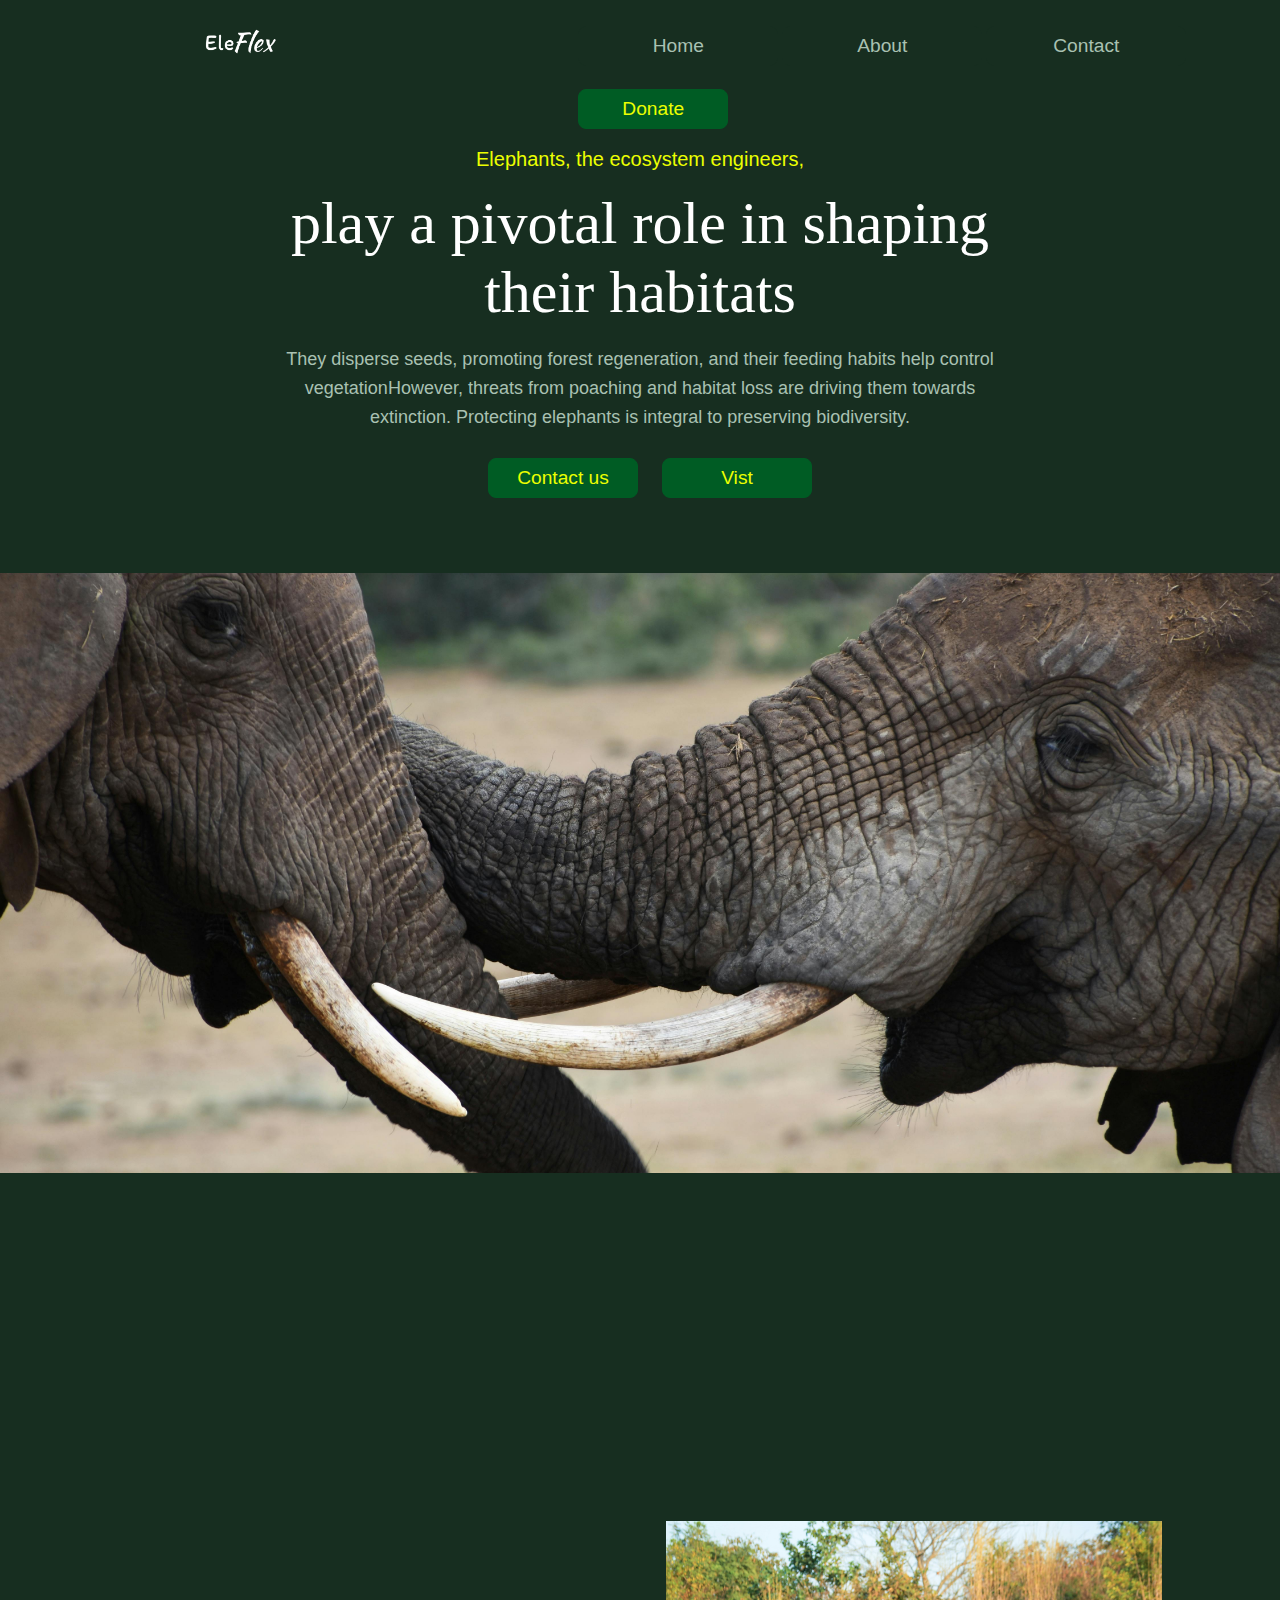
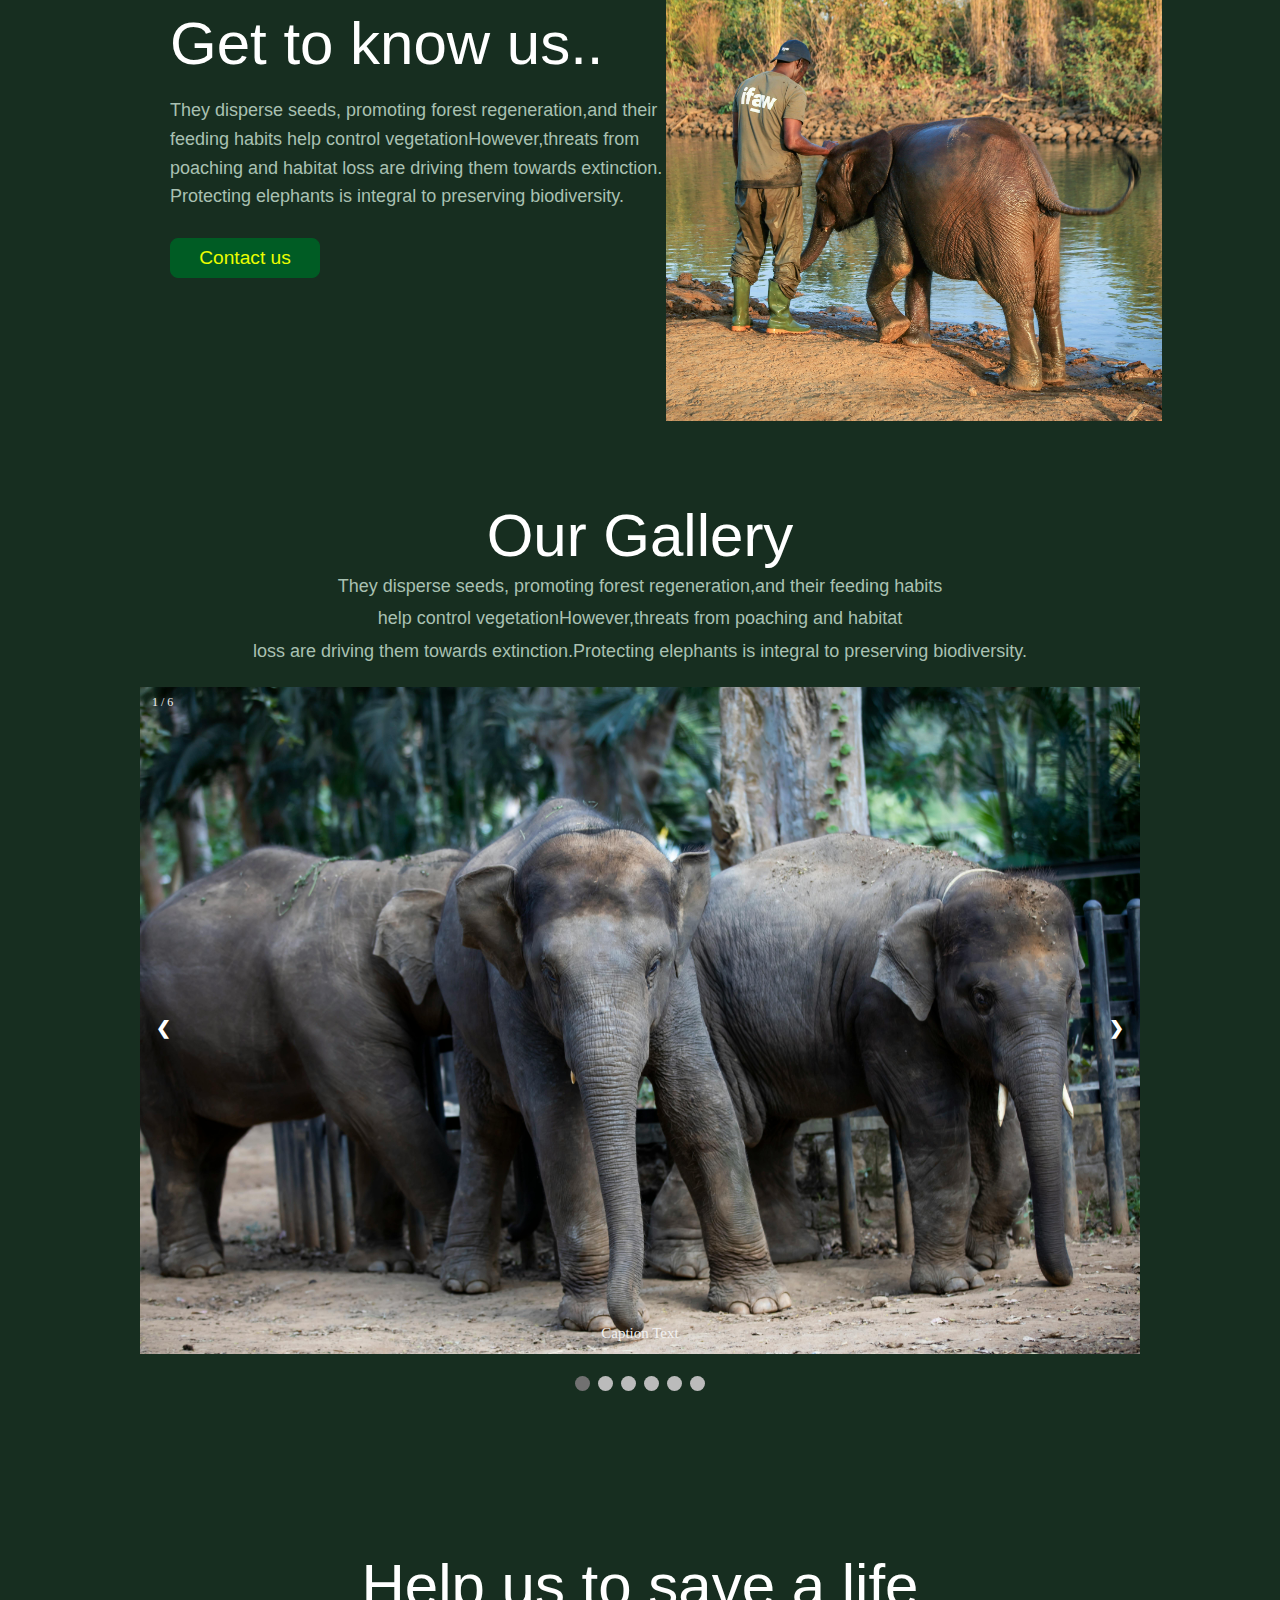
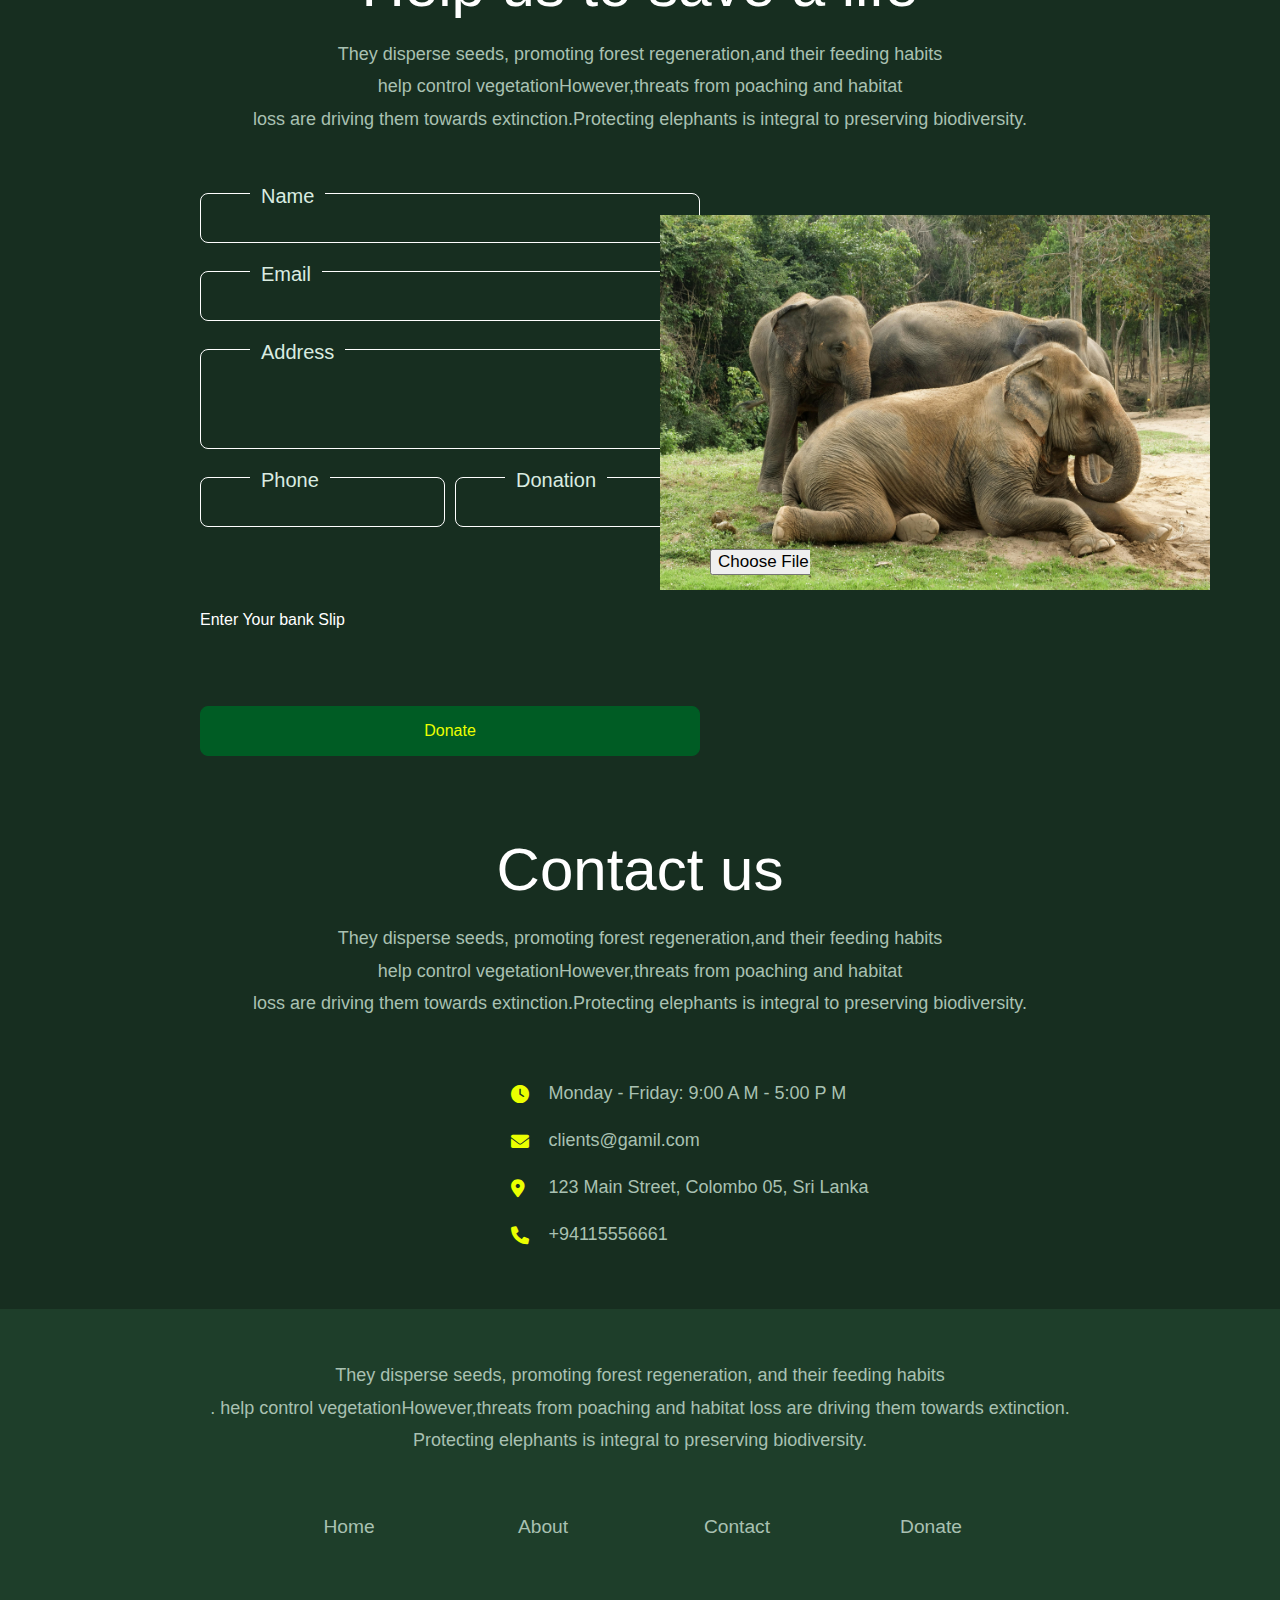
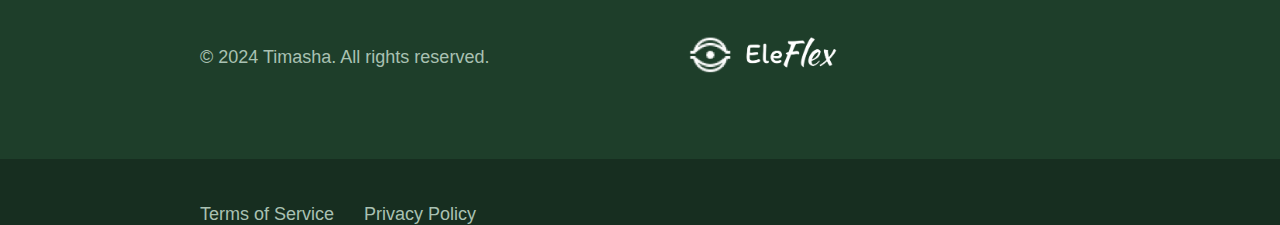
<file: website-wildLife/index.html>
<!DOCTYPE html>
<html>
  <head>
    <title>Elephant</title>
    <link rel="stylesheet" href="style.css" />
    <link
      rel="stylesheet"
      href="https://cdnjs.cloudflare.com/ajax/libs/font-awesome/6.0.0-beta3/css/all.min.css"
    />
  </head>

  <body>
    <div id="home">
      <div class="navi">
        <div class="icon"></div>
        <div class="menu">
          <a href="#home"><button class="btn1">Home</button></a>
          <a href="#about"><button class="btn1">About</button></a>
          <a href="#contact"><button class="btn1">Contact</button></a>
          <a href="#donateTo"><button class="btn">Donate</button></a>
        </div>
      </div>

      <div class="content">
        <br />
        <p class="para1">Elephants, the ecosystem engineers,</p>
        <br />
        <p class="para2">play a pivotal role in shaping <br />their habitats</p>
        <br />
        <p class="para3">
          They disperse seeds, promoting forest regeneration, and their feeding
          habits help control<br />vegetationHowever, threats from poaching and
          habitat loss are driving them towards<br />extinction. Protecting
          elephants is integral to preserving biodiversity.
        </p>
      </div>
      <div class="btn_1">
        <button>Contact us</button>
        <button>Vist</button>
      </div>

      <div class="imgHome"></div>
    </div>

    <div id="about">
      <div class="aboutUS">
        <div class="para4">
          <br />
          <p class="p1">Get to know us..</p>
          <br />
          <p class="p2">
            They disperse seeds, promoting forest regeneration,and their<br />
            feeding habits help control vegetationHowever,threats from<br />
            poaching and habitat loss are driving them towards extinction.
            <br />
            Protecting elephants is integral to preserving biodiversity.
          </p>
          <div class="btn_2">
            <button>Contact us</button>
          </div>
        </div>
        <div class="imgAbout"></div>
      </div>

      <div class="para5">
        <p class="p3">Our Gallery</p>
        <p class="p4">
          They disperse seeds, promoting forest regeneration,and their feeding
          habits<br />
          help control vegetationHowever,threats from poaching and habitat<br />
          loss are driving them towards extinction.Protecting elephants is
          integral to preserving biodiversity.
        </p>
      </div>

      <!-- Slideshow container -->
      <div class="slideshow-container">
        <!-- Full-width images with number and caption text -->
        <div class="mySlides fade">
          <div class="numbertext">1 / 6</div>
          <img
            src="wildlife web Images/gallery/gall_1.jpg"
            style="width: 100%"
          />
          <div class="text">Caption Text</div>
        </div>

        <div class="mySlides fade">
          <div class="numbertext">2 / 6</div>
          <img
            src="wildlife web Images/gallery/gall_2.jpg"
            style="width: 100%"
          />
          <div class="text">Caption Two</div>
        </div>

        <div class="mySlides fade">
          <div class="numbertext">3 / 6</div>
          <img
            src="wildlife web Images/gallery/gall_3.jpg"
            style="width: 100%"
          />
          <div class="text">Caption Three</div>
        </div>

        <div class="mySlides fade">
          <div class="numbertext">4 / 6</div>
          <img
            src="wildlife web Images/gallery/gall_4.jpg"
            style="width: 100%"
          />
          <div class="text">Caption Three</div>
        </div>

        <div class="mySlides fade">
          <div class="numbertext">5 / 6</div>
          <img
            src="wildlife web Images/gallery/gall_5.jpg"
            style="width: 100%"
          />
          <div class="text">Caption Three</div>
        </div>

        <div class="mySlides fade">
          <div class="numbertext">6 / 6</div>
          <img
            src="wildlife web Images/gallery/gall_6.jpg"
            style="width: 100%"
          />
          <div class="text">Caption Three</div>
        </div>

        <!-- Next and previous buttons -->
        <a class="prev" onclick="plusSlides(-1)">&#10094;</a>
        <a class="next" onclick="plusSlides(1)">&#10095;</a>
      </div>
      <br />

      <!-- The dots/circles -->
      <div style="text-align: center">
        <span class="dot" onclick="currentSlide(1)"></span>
        <span class="dot" onclick="currentSlide(2)"></span>
        <span class="dot" onclick="currentSlide(3)"></span>
        <span class="dot" onclick="currentSlide(4)"></span>
        <span class="dot" onclick="currentSlide(5)"></span>
        <span class="dot" onclick="currentSlide(6)"></span>
      </div>
    </div>

    <div id="donateTo">
      <div class="para6">
        <p class="p3">Help us to save a life</p>
        <br />
        <p class="p4">
          They disperse seeds, promoting forest regeneration,and their feeding
          habits<br />
          help control vegetationHowever,threats from poaching and habitat<br />
          loss are driving them towards extinction.Protecting elephants is
          integral to preserving biodiversity.
        </p>
      </div>

      <div class="donateSub">
        <div class="donateForm">
          <form class="donation-form" action="connect.php" method="post">
            <div class="group">
              <div class="form-group-1">
                <label for="name">Name</label>
              </div>
              <div class="donation-control-1">
                <input type="text" id="name" name="name" autocomplete="off" />
              </div>
            </div>

            <div class="group">
              <div class="form-group-1">
                <label for="email">Email</label>
              </div>
              <div class="donation-control-1">
                <input
                  type="email"
                  id="email"
                  name="email"
                  autocomplete="off"
                />
              </div>
            </div>

            <div class="group">
              <div class="form-group-1">
                <label for="address">Address</label>
              </div>
              <div class="donation-control-3">
                <input
                  type="text"
                  id="address"
                  name="address"
                  autocomplete="off"
                />
              </div>
            </div>

            <div class="group">
              <div class="form-group-4">
                <div class="form-group-2">
                  <label for="phone">Phone</label>
                </div>
                <div class="donation-control-2">
                  <input
                    type="tel"
                    id="phone"
                    name="phone"
                    autocomplete="off"
                  />
                </div>
              </div>

              <div class="form-group-3">
                <div class="form-group-2">
                  <label for="donation">Donation</label>
                </div>
                <div class="donation-control-2">
                  <input
                    type="number"
                    id="donation"
                    name="donation"
                    autocomplete="off"
                  />
                </div>
              </div>

              
            </div>
            <div style="position: relative; top: 60px;">
              <p style="position: absolute; bottom: 40px; color: white; font-family: Verdana, Geneva, Tahoma, sans-serif;">Enter Your bank Slip</p>
              <div>
                <input
                  style="font-family: Verdana, Geneva, Tahoma, sans-serif; color: white; font-size: 17px;"
                  type="file" id="bankslip" name="bankslip" accept="image/png, image/jpg, image/jpeg" class="fileinput"
                />
              </div>
              
            </div>

            <!-- <div class="filechoose">
                <input type="file" id="file-choose" accept="image/png , image/jpg , image/jpeg"/>
            <div> -->

            <div class="donateButton" style="position: relative; top: 70px;">
              <button type="submit" name="submitBtn">Donate</button>
            </div>
          </form>
        </div>

        <div class="donateImg"></div>
      </div>
    </div>

    <div id="contact" style="position: relative; top:100px">
      <div>
        <p class="p3">Contact us</p>
        <br />
        <p class="p4">
          They disperse seeds, promoting forest regeneration,and their feeding
          habits<br />
          help control vegetationHowever,threats from poaching and habitat<br />
          loss are driving them towards extinction.Protecting elephants is
          integral to preserving biodiversity.
        </p>
      </div>

      <div class="cantact-group">
        <table class="contact-table">
          <tr>
            <th><i class="fas fa-clock"></i></th>
            <th class="date">Monday - Friday: 9:00 A M - 5:00 P M</th>
          </tr>
          <tr>
            <th><i class="fas fa-envelope"></i></th>
            <th><a href="mailto:clients@gmail.com">clients@gamil.com</a></th>
          </tr>
          <tr>
            <th><i class="fas fa-map-marker-alt"></i></th>
            <th>
              <a
                href="https://www.google.com/maps/search/?api=1&query=123+Main+Street,+Colombo+05,+Sri+Lanka"
                target="_blank"
                >123 Main Street, Colombo 05, Sri Lanka</a
              >
            </th>
          </tr>
          <tr>
            <th><i class="fas fa-phone"></i></th>
            <th><a href="tel:+94115556661">+94115556661</a></th>
          </tr>
        </table>
      </div>
    </div>

    <footer style="position: relative; top:100px">
      <div class="footer-content">
        <div>
          <p class="p4">
            They disperse seeds, promoting forest regeneration, and their
            feeding habits<br />. help control vegetationHowever,threats from
            poaching and habitat loss are driving them towards extinction.<br />
            Protecting elephants is integral to preserving biodiversity.
          </p>
        </div>

        <div class="menu-2">
          <a href="#home"><button class="btn2">Home</button></a>
          <a href="#about"><button class="btn2">About</button></a>
          <a href="#contact"><button class="btn2">Contact</button></a>
          <a href="#donateTo"><button class="btn2">Donate</button></a>
        </div>

        <div>
          <div class="p5">
            <p>&copy; 2024 Timasha. All rights reserved.</p>
          </div>

          <div class="icon-2"></div>

          <div class="p6">
            <p>
              Terms of Service&nbsp;&nbsp;&nbsp;&nbsp;&nbsp;&nbsp;Privacy Policy
            </p>
          </div>
        </div>
      </div>
    </footer>

    <script src="main.js"></script>
  </body>
</html>
</file>
<file: website-wildLife/style.css>
*{
    margin: 0;
    padding: 0;
    box-sizing: border-box;
}

/* Slideshow container */
.slideshow-container {
    max-width: 1000px;
    position: relative;
    margin: auto;
  }
  
  /* Hide the images by default */
  .mySlides {
    display: none;
  }
  
  /* Next & previous buttons */
  .prev, .next {
    cursor: pointer;
    position: absolute;
    top: 50%;
    width: auto;
    margin-top: -22px;
    padding: 16px;
    color: white;
    font-weight: bold;
    font-size: 18px;
    transition: 0.6s ease;
    border-radius: 0 3px 3px 0;
    user-select: none;
  }
  
  /* Position the "next button" to the right */
  .next {
    right: 0;
    border-radius: 3px 0 0 3px;
  }
  
  /* On hover, add a black background color with a little bit see-through */
  .prev:hover, .next:hover {
    background-color: rgba(0,0,0,0.8);
  }
  
  /* Caption text */
  .text {
    color: #f2f2f2;
    font-size: 15px;
    padding: 8px 12px;
    position: absolute;
    bottom: 8px;
    width: 100%;
    text-align: center;
  }
  
  /* Number text (1/3 etc) */
  .numbertext {
    color: #f2f2f2;
    font-size: 12px;
    padding: 8px 12px;
    position: absolute;
    top: 0;
  }
  
  /* The dots/bullets/indicators */
  .dot {
    cursor: pointer;
    height: 15px;
    width: 15px;
    margin: 0 2px;
    background-color: #bbb;
    border-radius: 50%;
    display: inline-block;
    transition: background-color 0.6s ease;
  }
  
  .active, .dot:hover {
    background-color: #717171;
  }
  
  /* Fading animation */
  .fade {
    animation-name: fade;
    animation-duration: 1.5s;
  }
  
  @keyframes fade {
    from {opacity: .4}
    to {opacity: 1}
  }


body{
    background-color: #172E20;
}

#home{
    width: 100%;
    background-position: center;
    background-size: cover;
    height: 109vh;
}

.navi {
    display: flex;
    align-items: center;
}

.menu a {
    display: inline-block;
    margin-top: 23px;
}

.icon{
    width : 100px;
    background-image: url(logo.png);
    background-size: 200%;
    background-position: center;
    background-repeat: no-repeat;
    margin-left: 200px;
    margin-top: 5px;
    float: inline-start;
    height : 75px;
}

.menu{
    width: auto;
    float: inline-end;
    height: 40px;
}

.btn{
    margin-left: 300px;
    width:150px;
    height:40px;
    background:  #005C24;
    border: 0.5px solid #005C24;
    border-radius: 8px;
    cursor : pointer;
    justify-content: center;
    color: #EBFF00;
    font-weight: lighter;
    font-size: 120%;
}

.btn1{
    margin-left: 300px;
    margin-right: -300px;
    width:200px;
    height:40px;
    background:  #172E20;
    border: 0.5px solid #172E20;
    border-radius: 8px;
    cursor : pointer;
    justify-content: center;
    color: #a9c1b2;
    font-weight: lighter;
    font-size: 120%;
}

.para1{
    text-align: center;
    font-size: 20px;
    font-family: 'Trebuchet MS', 'Lucida Sans Unicode', 'Lucida Grande', 'Lucida Sans', Arial, sans-serif;
    margin-top: 50px;
    width : auto;
    height :auto;
    color: #EBFF00;
}

.para2{
    text-align: center;
    font-size: 60px;
    font-family: 'Trebuchet MS', 'Lucida Sans Unicode', 'Lucida Grande', 'Lucida Sans', Arial, sans-serif;
    color: #fff;
    font-weight: lighter;
    font-family: 'Times New Roman', Times, serif;
}

.para3{
    text-align: center;
    line-height: 1.6;
    font-size: 18px;
    font-family: 'Trebuchet MS', 'Lucida Sans Unicode', 'Lucida Grande', 'Lucida Sans', Arial, sans-serif;
    color: #a9c1b2;
    font-weight: lighter;
}

.btn_1{
    text-align: center;
}

.btn_1 button{
    width:150px;
    height:40px;
    background:  #005C24;
    border: 0.5px solid #005C24;
    margin-top: 12px;
    border-radius: 8px;
    margin-left: 20px;
    margin-top: 27px;
    color: #EBFF00;
    font-weight: lighter;
    font-size: 120%;
    
}

.imgHome{
    width: 100%;
    height: 600px;
    margin-top: 75px;
    background-image: url(ele_2.jpg);
    background-size: cover;
    background-repeat: no-repeat;
    background-position: center;
}

#about{
    width: auto;
    height: 2000px;    
}

.aboutUS{
    width: 100%;
    height: 500px;
    padding: 20px  
}

.para4{
    width: 40%;
    margin-top: 120px;
    margin-left: 150px;
    float: left;
}

.imgAbout{
    width: 40%;
    height: 500px;
    background-image: url(aboutUs.jpg);
    background-size: cover;
    background-repeat: no-repeat;
    background-position: center;
    background-size: cover;
    float: left;
    margin-top: 520px;
    margin-right: 10px;
}

.p1{
    margin-top: 470px;
    color: #fff;
    text-align: left;
    font-size: 60px;
    font-family: 'Trebuchet MS', 'Lucida Sans Unicode', 'Lucida Grande', 'Lucida Sans', Arial, sans-serif;
    font-weight: lighter;
    width : auto;
    height :auto;
}

.p2{
    color: #a9c1b2;
    text-align: left;
    font-size: 18px;
    font-family: 'Trebuchet MS', 'Lucida Sans Unicode', 'Lucida Grande', 'Lucida Sans', Arial, sans-serif;
    font-weight: lighter;
    line-height: 1.6;
    width : auto;
    height :auto;
}

.para5{
    margin-top: 600px;
    width: 100%;
    padding: 20px;
}

#donateTo{
    margin-top: 170px;
}

.para6{
    margin-top: 20px;
    margin-bottom: 20px;
}

.p3{
    color: #fff;
    text-align: left;
    font-size: 60px;
    font-family: 'Trebuchet MS', 'Lucida Sans Unicode', 'Lucida Grande', 'Lucida Sans', Arial, sans-serif;
    font-weight: lighter;
    width : auto;
    height :auto;
    text-align: center;
}

.p4{
    color: #a9c1b2;
    text-align: center;
    font-size: 18px;
    font-family: 'Trebuchet MS', 'Lucida Sans Unicode', 'Lucida Grande', 'Lucida Sans', Arial, sans-serif;
    font-weight: lighter;
    line-height: 1.8;
    width : auto;
    height :auto;
}

.donateSub {
    width: 100%;
    height: auto;
    margin-top: 20px;
    margin-bottom: 20px;
}

.donateForm{
    width: 50%;
    margin-top: 10px;
    margin-left: 200px;
    float: left;
}

.donateImg {
    width: 550px;
    height: 375px;
    background-image: url(help.jpg);
    background-size: cover;
    background-repeat: no-repeat;
    background-position: center;
    background-size: cover;
    float: left;
    margin-top: 60px;
    margin-left: -180px;
}

.group{
    margin-top: 20px;
    margin-bottom: 20px;
}

.form-group-1 label{
    padding: 10px;
    width:100px;
    height:40px;
    background:  #172E20;
    border: 0.5px solid #172E20;
    margin-left: 50px;
    color: #daece1;
    font-weight: lighter;
    font-size: 20px;
    font-family: Verdana, Geneva, Tahoma, sans-serif;
}

.form-group-2 label{
    padding: 10px;
    width:100px;
    height:40px;
    background:  #172E20;
    border: 0.5px solid #172E20;
    margin-left: 50px;
    color: #daece1;
    font-size: 20px;
    font-family: Verdana, Geneva, Tahoma, sans-serif;
    font-weight: 400;
}

.form-group-3{
    float: left;
}

.form-group-4{
    float: left;
}

.donation-control-1{
    margin-top: -15px;
    width: 500px;
    height: 50px;
    background:  #172E20;
    border: 0.5px solid #ffffff;
    border-radius: 8px;
}

.donation-control-1 input{
    width: 500px;
    height: 50px;
    background:  transparent;
    border: transparent;
    border-radius: 8px;
    color: #ffffff;
    font-weight: lighter;
    font-size: 15px;
    font-family: Verdana, Geneva, Tahoma, sans-serif;
    cursor: pointer;
    text-align: center;
}

.donation-control-1 input:focus {
    outline: none;
    border: transparent;
    color: #ffffff;
}

.donation-control-2 input:focus {
    outline: none;
    border: transparent;
    color: #ffffff;
}

.donation-control-3 input:focus {
    outline: none;
    border: transparent;
    color: #ffffff;
}

.donation-control-2{
    margin-top: -15px;
    width: 245px;
    height: 50px;
    margin-right: 10px;
    background:  #172E20;
    border: 0.5px solid #ffffff;
    border-radius: 8px;
}

.donation-control-2 input{
    width: 245px;
    height: 50px;
    background:  transparent;
    border: transparent;
    border-radius: 8px;
    color: #ffffff;
    font-weight: lighter;
    font-size: 15px;
    font-family: Verdana, Geneva, Tahoma, sans-serif;
    text-align: center;
}

input[type='number'] {
    -moz-appearance: textfield;
  }

input::-webkit-outer-spin-button,
input::-webkit-inner-spin-button {
    -webkit-appearance: none;
    margin: 0;
}

.donation-control-3{
    margin-top: -15px;
    width: 500px;
    height: 100px;
    margin-right: 10px;
    background:  #172E20;
    border: 0.5px solid #ffffff;
    border-radius: 8px;
}

.donation-control-3 input{
    width: 500px;
    height: 100px;
    background:  transparent;
    border: transparent;
    border-radius: 8px;
    color: #ffffff;
    font-weight: lighter;
    font-size: 15px;
    font-family: Verdana, Geneva, Tahoma, sans-serif;
    text-align: center;
}

.donateButton button{
    
    width:500px;
    height:50px;
    background:  #005C24;
    border: 0.5px solid #005C24;
    border-radius: 8px;
    margin-top: 27px;
    color: #EBFF00;
    font-weight: lighter;
    font-size: 100%;
}



#contact{
    margin-top: 600px;
}

.cantact-group{
    padding: 50px;
    margin-left: 100px;
}

.contact-table {
    margin: 0 auto; /* Add this line to center the table on the page */
}

.contact-table th{
    color: #a9c1b2;
    font-size: 18px;
    font-family: Verdana, Geneva, Tahoma, sans-serif;
    font-weight: lighter;
    text-align: center;
    line-height: 2.5;
}

.contact-table th a{
    color: #a9c1b2;
    text-decoration: none;
    float: left;

}

.date{
    color: #a9c1b2;
    text-decoration: none;
    float: left;

}

.contact-table i{
    float: left;
    margin-right: 17px;
    color: #EBFF00;
}

.btn_2{
    text-align: left;
}

.btn_2 button{
    width:150px;
    height:40px;
    background:  #005C24;
    border: 0.5px solid #005C24;
    margin-top: 12px;
    border-radius: 8px;
    margin-top: 27px;
    color: #EBFF00;
    font-weight: lighter;
    font-size: 120%;
}


footer{
    width: 100%;
    height: 450px;
    margin: auto;
    background-color: #1E3E2A;
    text-align: center;
    padding-top: 50px;
    padding-bottom: 50px;
    color: white;
}

.p5,
.p6,
.icon-2{
    padding-top: 100px;
    padding-inline-start: 200px;
    float: left;
}

.icon-2{
    width : 100px;
    background-image: url(logo.png);
    background-size: 100%;
    background-position: center;
    background-repeat: no-repeat;
    margin-left: 200px;
    margin-top: 57px;
    height : 75px;
}

.p5,
.p6{
    color: #a9c1b2;
    font-size: 18px;
    font-family: 'Trebuchet MS', 'Lucida Sans Unicode', 'Lucida Grande', 'Lucida Sans', Arial, sans-serif;
    font-weight: lighter;
}

.menu{
    width: 100%;
    height: 75px;
    margin: auto;
}

.btn2{
    margin-top: 50px;
    width:150px;
    height:40px;
    background:  #1E3E2A;
    border: 0.5px solid #1E3E2A;
    cursor : pointer;
    justify-content: center;
    margin-left: 20px;
    color: #a9c1b2;
    font-weight: lighter;
    font-size: 120%;
    margin-right: 20px;
}


.fileinput{
    width: 100px;
    height: 100px;
    margin-top: 20px;
    margin-bottom: 20px;
}

.fileinput-wrapper{
    width: 200px;
    height: 200px;
    background-color: red;
}
</file>
